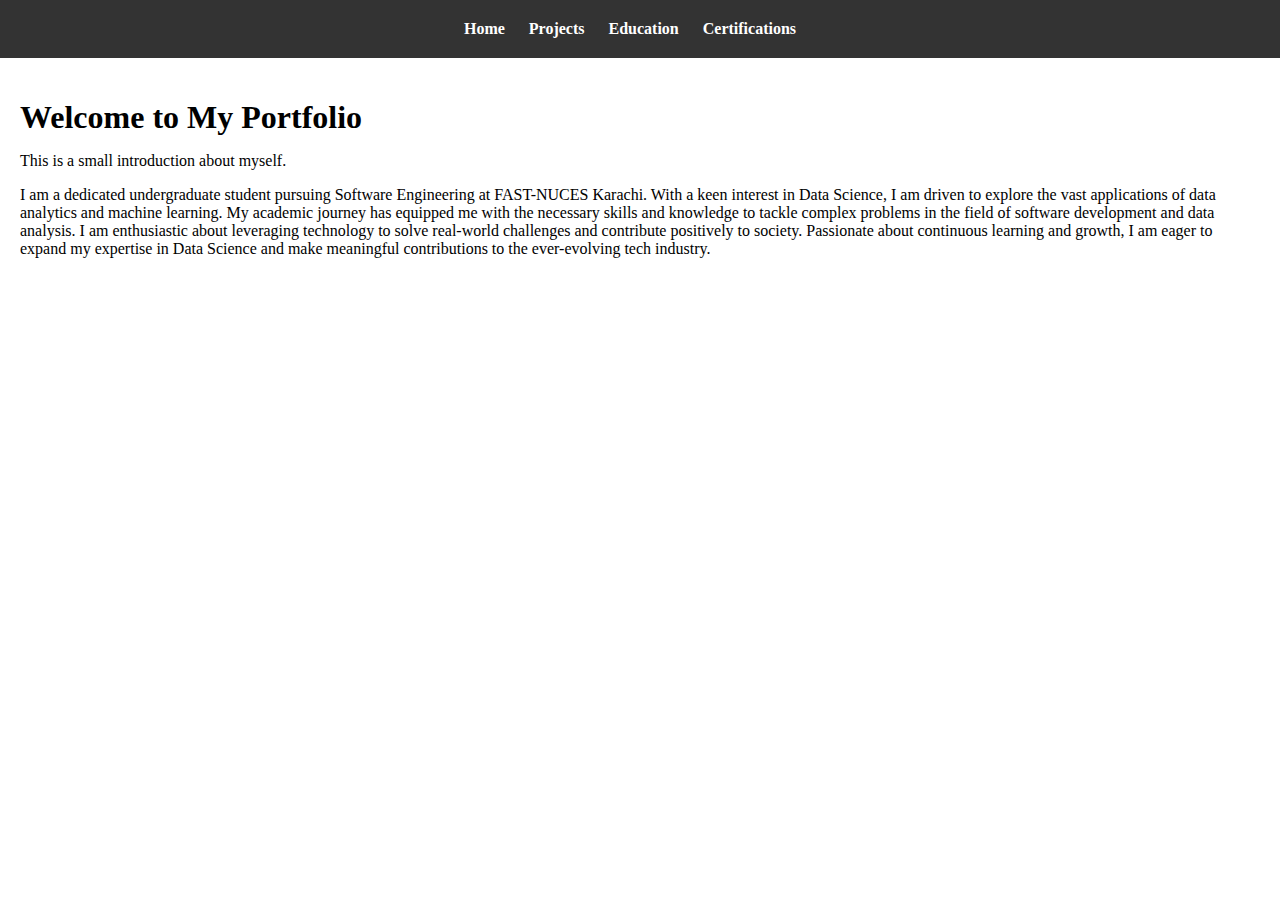
<file: index.html>
<!DOCTYPE html>
<html lang="en">
<head>
    <meta charset="UTF-8">
    <meta name="viewport" content="width=device-width, initial-scale=1.0">
    <title>My Portfolio</title>
    <link rel="stylesheet" href="styles.css">
</head>
<body>
    <header>
        <nav>
            <ul>
                <li><a href="home.html">Home</a></li>
                <li><a href="projects.html">Projects</a></li>
                <li><a href="education.html">Education</a></li>
                <li><a href="certifications.html">Certifications</a></li> <!-- Add this line -->
            </ul>
        </nav>
    </header>
    <main>
        <section id="home">
            <h1>Welcome to My Portfolio</h1>
            <p>This is a small introduction about myself.</p>
            <p>I am a dedicated undergraduate student pursuing Software Engineering at FAST-NUCES Karachi. With a keen interest in Data Science, I am driven to explore the vast applications of data analytics and machine learning. My academic journey has equipped me with the necessary skills and knowledge to tackle complex problems in the field of software development and data analysis. I am enthusiastic about leveraging technology to solve real-world challenges and contribute positively to society. Passionate about continuous learning and growth, I am eager to expand my expertise in Data Science and make meaningful contributions to the ever-evolving tech industry.</p>

        </section>
        <section id="projects">
            <!-- Projects content will be added here -->
        </section>
        <section id="education">
            <!-- Education content will be added here -->
        </section>
    </main>
</body>
</html>
</file>
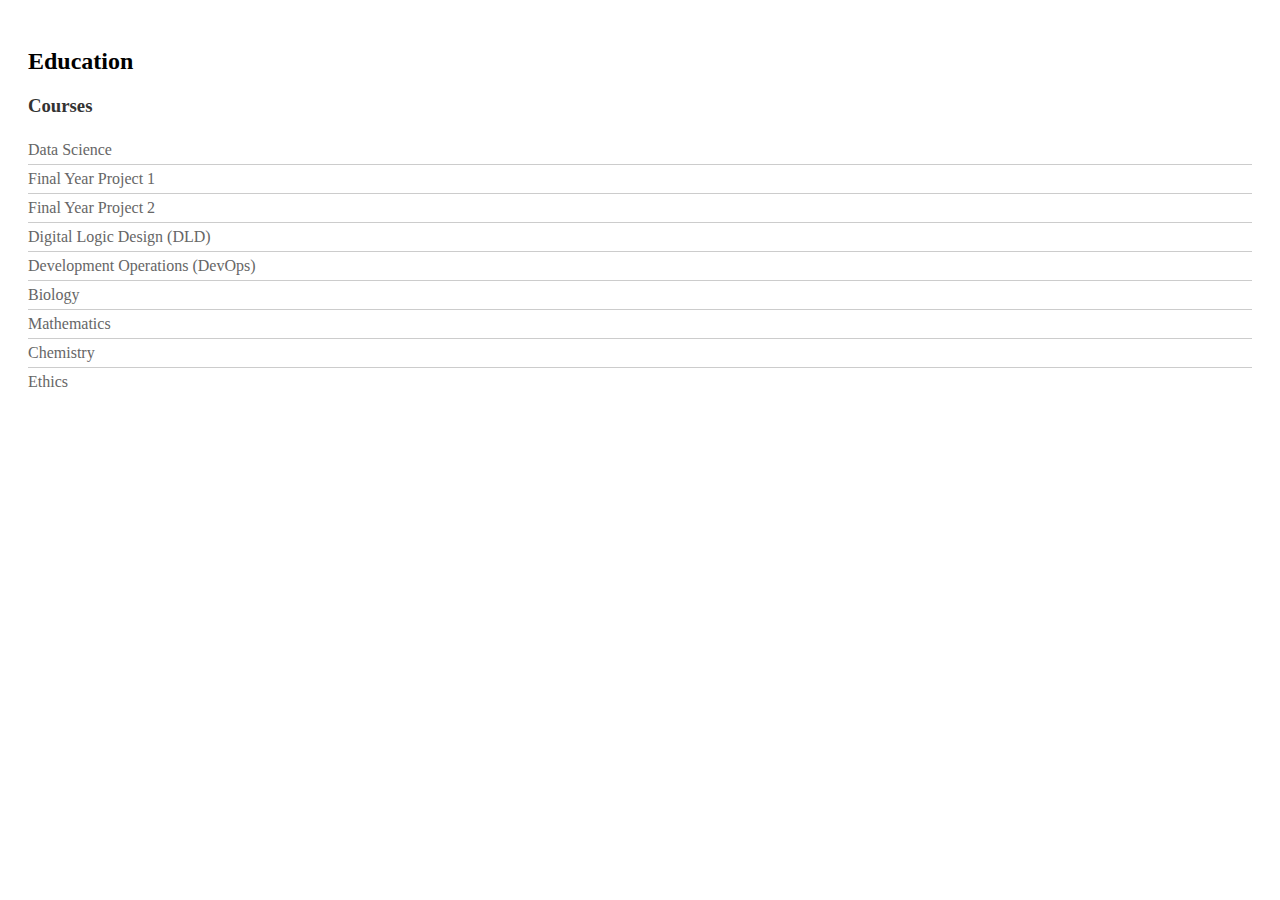
<file: education.html>
<!DOCTYPE html>
<html lang="en">
<head>
    <meta charset="UTF-8">
    <meta name="viewport" content="width=device-width, initial-scale=1.0">
    <title>Document</title>
    <link rel="stylesheet" href="education.css">
</head>
<body>
    <section id="education">
        <h2>Education</h2>
        <div class="courses">
            <h3>Courses</h3>
            <ul>
                <li>Data Science</li>
                <li>Final Year Project 1</li>
                <li>Final Year Project 2</li>
                <li>Digital Logic Design (DLD)</li>
                <li>Development Operations (DevOps)</li>
                <li>Biology</li>
                <li>Mathematics</li>
                <li>Chemistry</li>
                <li>Ethics</li>
                <!-- Add more courses as needed -->
            </ul>
        </div>
    </section>
    
</body>
</html>
</file>
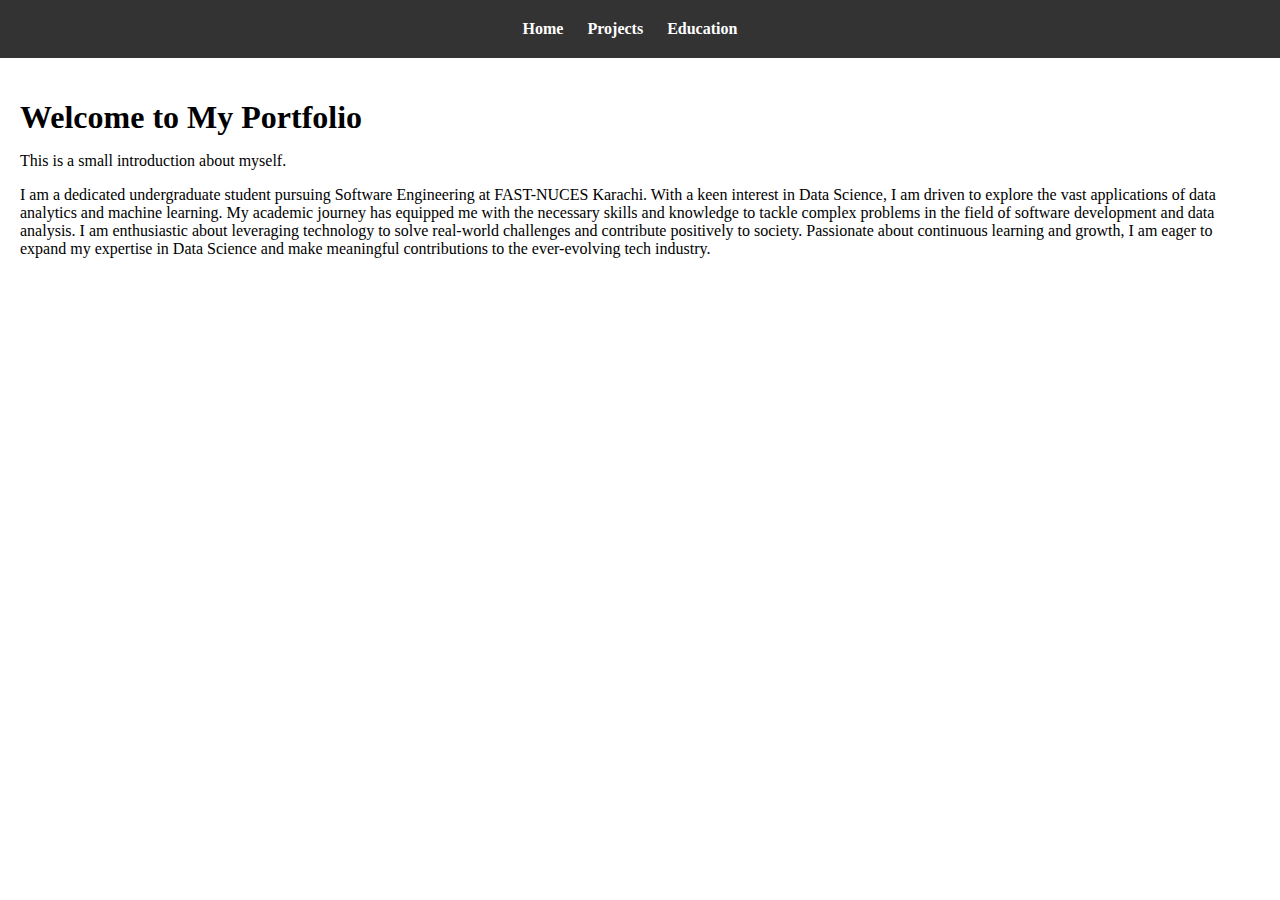
<file: home.html>
<!DOCTYPE html>
<html lang="en">
<head>
    <meta charset="UTF-8">
    <meta name="viewport" content="width=device-width, initial-scale=1.0">
    <title>My Portfolio</title>
    <link rel="stylesheet" href="styles.css">
</head>
<body>
    <header>
        <nav>
            <ul>
                <li><a href="home.html">Home</a></li>
                <li><a href="projects.html">Projects</a></li>
                <li><a href="education.html">Education</a></li>
            </ul>
        </nav>
    </header>
    <main>
        <section id="home">
            <h1>Welcome to My Portfolio</h1>
            <p>This is a small introduction about myself.</p>
            <p>I am a dedicated undergraduate student pursuing Software Engineering at FAST-NUCES Karachi. With a keen interest in Data Science, I am driven to explore the vast applications of data analytics and machine learning. My academic journey has equipped me with the necessary skills and knowledge to tackle complex problems in the field of software development and data analysis. I am enthusiastic about leveraging technology to solve real-world challenges and contribute positively to society. Passionate about continuous learning and growth, I am eager to expand my expertise in Data Science and make meaningful contributions to the ever-evolving tech industry.</p>

        </section>
        <section id="projects">
            <!-- Projects content will be added here -->
        </section>
        <section id="education">
            <!-- Education content will be added here -->
        </section>
    </main>
</body>
</html>
</file>
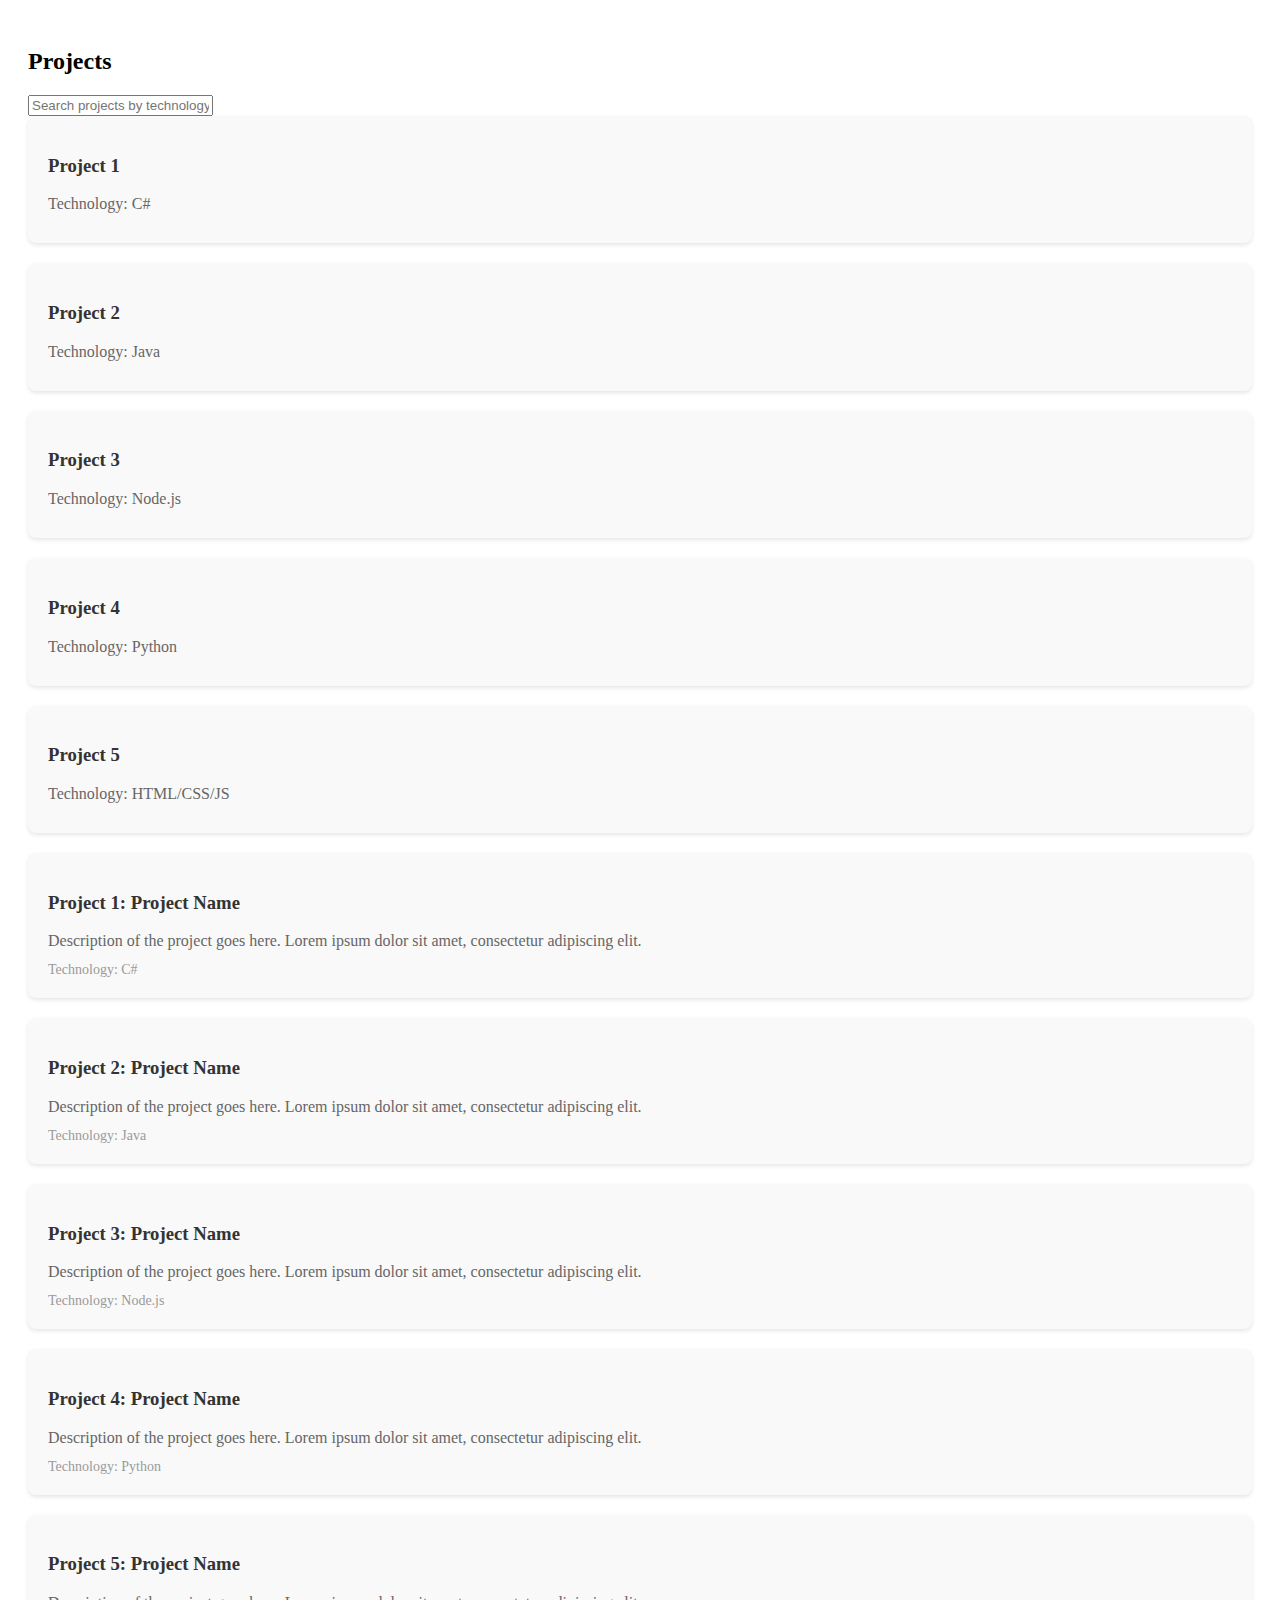
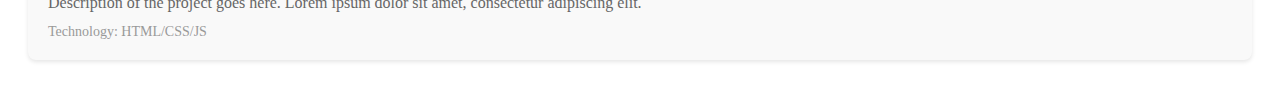
<file: projects.html>
<!DOCTYPE html>
<html lang="en">
<head>
    <meta charset="UTF-8">
    <meta name="viewport" content="width=device-width, initial-scale=1.0">
    <title>Document</title>
    <link rel="stylesheet" href="projects.css">
</head>
<body>
    <section id="projects">
        <h2>Projects</h2>
        <input type="text" id="project-search" placeholder="Search projects by technology">
            <div id="project-list">
                <!-- Project items will be dynamically added here -->
            </div>
        <div class="project">
            <h3>Project 1: Project Name</h3>
            <p>Description of the project goes here. Lorem ipsum dolor sit amet, consectetur adipiscing elit.</p>
            <span>Technology: C#</span>
        </div>
        <div class="project">
            <h3>Project 2: Project Name</h3>
            <p>Description of the project goes here. Lorem ipsum dolor sit amet, consectetur adipiscing elit.</p>
            <span>Technology: Java</span>
        </div>
        <div class="project">
            <h3>Project 3: Project Name</h3>
            <p>Description of the project goes here. Lorem ipsum dolor sit amet, consectetur adipiscing elit.</p>
            <span>Technology: Node.js</span>
        </div>
        <div class="project">
            <h3>Project 4: Project Name</h3>
            <p>Description of the project goes here. Lorem ipsum dolor sit amet, consectetur adipiscing elit.</p>
            <span>Technology: Python</span>
        </div>
        <div class="project">
            <h3>Project 5: Project Name</h3>
            <p>Description of the project goes here. Lorem ipsum dolor sit amet, consectetur adipiscing elit.</p>
            <span>Technology: HTML/CSS/JS</span>
        </div>
    </section>
    <script>
        document.addEventListener('DOMContentLoaded', function() {
    const projects = [
        { name: 'Project 1', technology: 'C#' },
        { name: 'Project 2', technology: 'Java' },
        { name: 'Project 3', technology: 'Node.js' },
        { name: 'Project 4', technology: 'Python' },
        { name: 'Project 5', technology: 'HTML/CSS/JS' }
    ];

    const projectList = document.getElementById('project-list');
    const searchInput = document.getElementById('project-search');

    // Function to filter projects
    function filterProjects() {
        const searchTerm = searchInput.value.toLowerCase();
        const filteredProjects = projects.filter(project => {
            return project.technology.toLowerCase().includes(searchTerm);
        });
        displayProjects(filteredProjects);
    }

    // Function to display filtered projects
    function displayProjects(projects) {
        projectList.innerHTML = '';
        projects.forEach(project => {
            const projectItem = document.createElement('div');
            projectItem.classList.add('project');
            projectItem.innerHTML = `
                <h3>${project.name}</h3>
                <p>Technology: ${project.technology}</p>
            `;
            projectList.appendChild(projectItem);
        });
    }

    // Initial project list rendering
    displayProjects(projects);

    // Event listener for search input
    searchInput.addEventListener('input', filterProjects);
});

    </script>
</body>
</html>
</file>
<file: education.css>
/* Styles for education section */
#education {
    padding: 20px;
}

.courses h3 {
    color: #333;
}

.courses ul {
    list-style-type: none;
    padding: 0;
}

.courses li {
    color: #666;
    padding: 5px 0;
    border-bottom: 1px solid #ccc;
}

.courses li:last-child {
    border-bottom: none;
}

/* Hover effect */
.courses li:hover {
    background-color: #f0f0f0;
    cursor: pointer;
}
</file>
<file: projects.css>
/* Styles for project section */
#projects {
    padding: 20px;
}

.project {
    background-color: #f9f9f9;
    padding: 20px;
    margin-bottom: 20px;
    border-radius: 8px;
    box-shadow: 0 2px 4px rgba(0, 0, 0, 0.1);
}

.project h3 {
    color: #333;
}

.project p {
    color: #666;
    margin-bottom: 10px;
}

.project span {
    color: #999;
    font-size: 14px;
}
</file>
<file: styles.css>
/* Resetting default margin and padding */
body, ul {
    margin: 0;
    padding: 0;
}

/* Styling header and navigation */
header {
    background-color: #333;
    color: #fff;
    padding: 20px 0;
}

nav ul {
    list-style-type: none;
    text-align: center;
}

nav ul li {
    display: inline;
    margin-right: 20px;
}

nav ul li a {
    color: #fff;
    text-decoration: none;
    font-weight: bold;
}

nav ul li a:hover {
    color: #ffcc00;
}

/* Styling main content sections */
main {
    padding: 20px;
}

h1 {
    margin-bottom: 10px;
}

section {
    margin-bottom: 30px;
}
</file>
